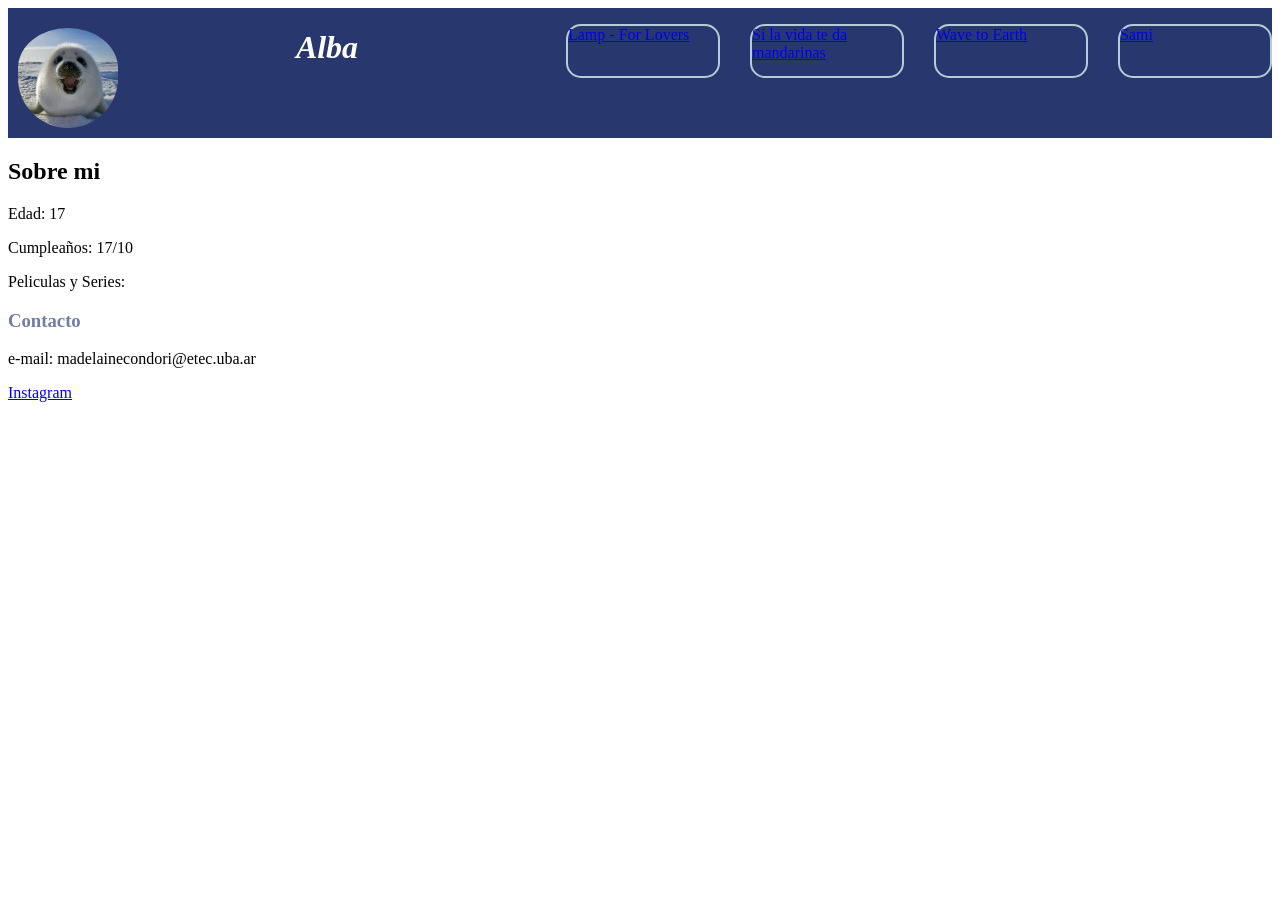
<file: Clase-3(practica-evaluacion)/index.html>
<!DOCTYPE html>
<html lang="en">
<!--metadatos de la pagina web-->
<!--Que espera google de nuestra pagina-->
<head>
    <meta charset="UTF-8">
    <meta name="viewport" content="width=device-width, initial-scale=1.0">
    <link rel="stylesheet" href="main.css">
    <title>Practica-evaluacion</title>
</head>

<body>
    <header class="estiloHeader">
        <img
        class="foto-perfil"
        src="imagenes/55d5ce5feac3da3154c3d13ff9ed55bd.jpg"
        alt="foquita ¨\(^u^)/¨">
        <h1 class="nombreHeader">Alba</h1>
        <ul class="contenedor-lista">
        <li class="botones-header"><a href="https://open.spotify.com/intl-es/album/0gwS2D9sukMLXNvleEnYr2">Lamp - For Lovers</a></li>
        <li class="botones-header"><a href="https://www.netflix.com/ar/title/81681535">Si la vida te da mandarinas</a></li>
        <li class="botones-header"><a href="https://open.spotify.com/intl-es/artist/5069JTmv5ZDyPeZaCCXiCg">Wave to Earth</a></li>
        <li class="botones-header"><a href="https://i.pinimg.com/custom_covers/222x/573294296254811809_1457741128.jpg">Sami</a></li>
        </ul>

    </header>
   

    <main>

        <!--Contenido principal-->

        <!--section: agrupa contenido relacionado. Ej:
        Habilidades, proyectos-->
        <section>
          
        </section>

        <!--article-->
        <!-- es un bloque de contenido independiente, que puede ser reutilizado o compartido-->
        <article>

        </article>
        
        
        <h2>Sobre mi</h2>
        <p>Edad: 17</p>
        <p>Cumpleaños: 17/10</p>
        <p>Peliculas y Series:</p>


    </main>

    <footer>

        <h3 class="contacto">Contacto</h3>
        <p>e-mail: madelainecondori@etec.uba.ar</p>
        <a href="https://www.instagram.com/alb1ws/">Instagram</a>
    </footer>

</body>
</html>
</file>
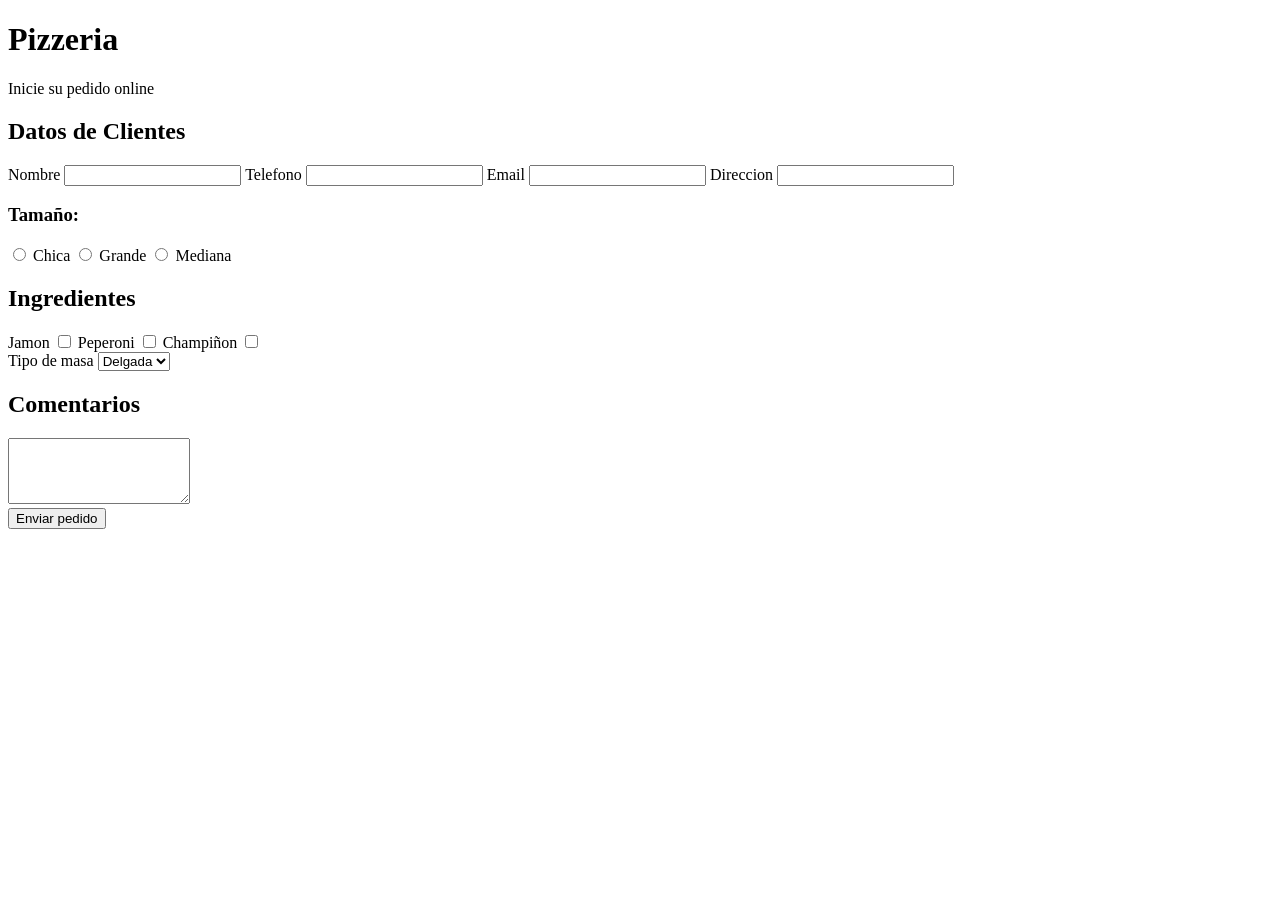
<file: Clase-4(1)/index.html>
<!doctype html>
<html lang="en">
  <head>
    <meta charset="UTF-8" />
    <meta name="viewport" content="width=device-width, initial-scale=1.0" />
    <title>Pizzeria</title>
  </head>
  <body>
    <header>
      <h1>Pizzeria</h1>
      <p>Inicie su pedido online</p>
    </header>

    <main>
      <!--Nos sirve para enviar datos-->
      <form>
        <section>
          <h2>Datos de Clientes</h2>

          <label for="nombre">Nombre</label>
          <!--El type nos indica lo que podemos ingresar en el input-->
          <input type="text" id="nombre" name="nombre" />

          <label for="tel">Telefono</label>
          <input type="number" id="tel" name="tel" />

          <label for="email">Email</label>
          <input type="email" id="email" name="email" />

          <label for="dir">Direccion</label>
          <input type="text" name="dir" id="dir" />
        </section>

        <section>
          <h3>Tamaño:</h3>

          <input type="radio" id="chica" name="tamaño" value="chica" />
          <label for="chica">Chica</label>

          <input type="radio" id="grande" name="tamaño" value="grande" />
          <label for="grande">Grande</label>

          <input type="radio" id="mediana" name="tamaño" value="mediana" />
          <label for="media">Mediana</label>
        </section>

        <section>
          <h2>Ingredientes</h2>

          <label for="jamon">Jamon</label>
          <input
            type="checkbox"
            id="jamon"
            name="ingredientes_jamon"
            value="jamon"
          />

          <label for="peperoni">Peperoni</label>
          <input
            type="checkbox"
            id="peperoni"
            name="ingredientes_peperoni"
            value="peperoni"
          />

          <label for="champiñon">Champiñon</label>
          <input
            type="checkbox"
            id="champiñon"
            name="ingrediente_champiñon"
            value="champiñon"
          />
        </section>

        <section>
          <label for="masa">Tipo de masa</label>
          <select name="masa" id="masa">
            <option value="delgada">Delgada</option>
            <option value="gruesa">Gruesa</option>
            <option value="integral">Integral</option>
          </select>
        </section>

        <section>
          <h2>Comentarios</h2>
          <textarea name="comentarios" id="comentarios" rows="4"></textarea>
        </section>

        <!--SIEMPRE que haya un formulario vamos a tener un boton type submit-->
        <button type="submit">Enviar pedido</button>
      </form>
    </main>
  </body>
</html>
</file>
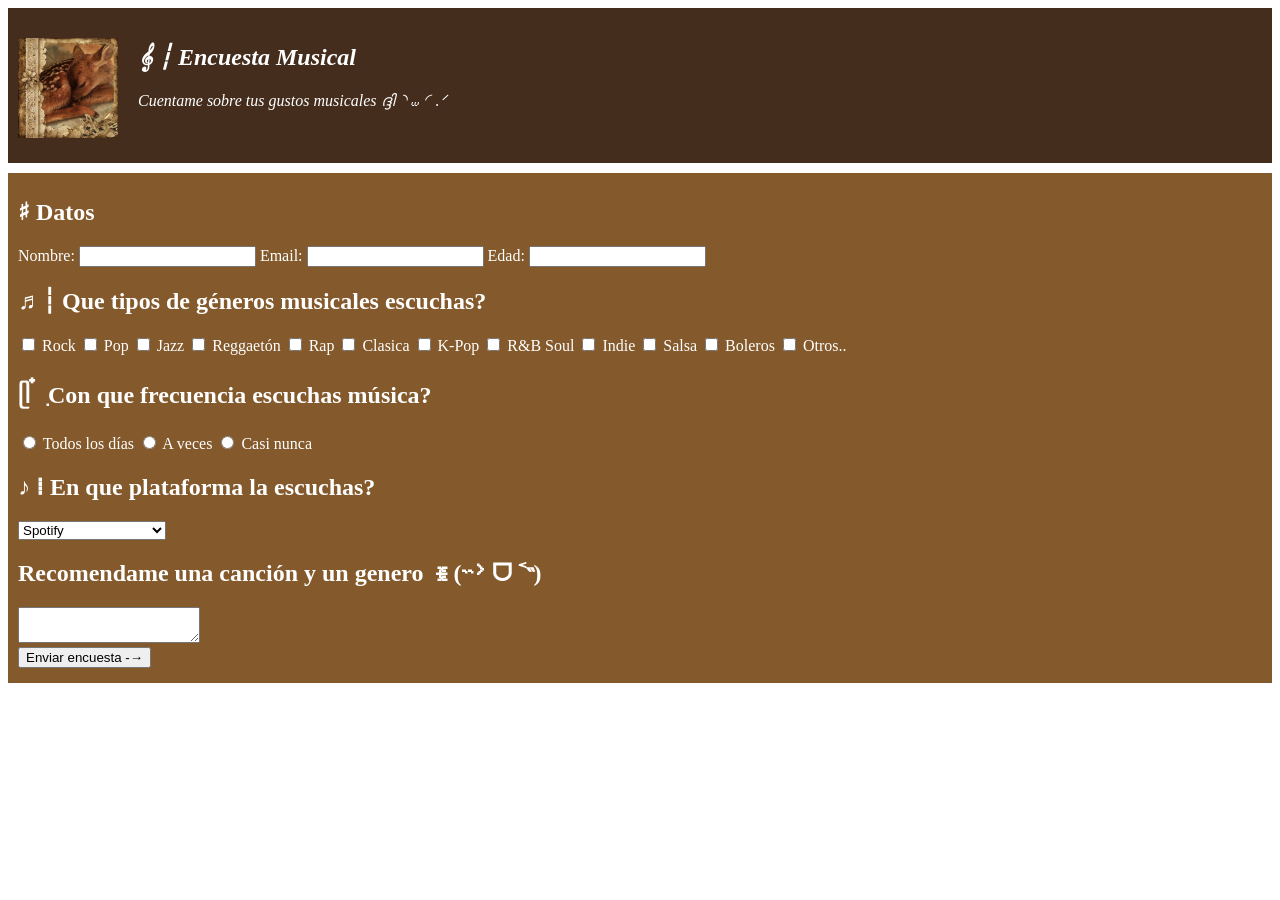
<file: Clase-4(tarea)/index.html>
<!doctype html>
<html lang="en">
  <head>
    <meta charset="UTF-8" />
    <meta name="viewport" content="width=device-width, initial-scale=1.0" />
    <link rel="stylesheet" href="main.css" />
    <title>Document</title>
  </head>
  <body>
    <header class="estiloHeader">
      <img
        class="estiloImg"
        src="./Imagenes/foto_encuesta.jpg"
        alt="venado_aesthetic"
      />
      <section class="estiloTitulo">
        <h1>𝄞 ┆ Encuesta Musical</h1>
        <p>Cuentame sobre tus gustos musicales ദ്ദി◝ ⩊ ◜.ᐟ</p>
      </section>
    </header>

    <main class="estiloMain">
      <form class="estiloForm">
        <section>
          <h2>♯ Datos</h2>
          <label for="nombre">Nombre:</label>
          <input type="text" id="nombre" name="nombre" required />

          <label for="email">Email:</label>
          <input type="email" id="email" name="email" required />

          <label for="edad">Edad:</label>
          <input type="number" id="edad" name="edad" required />
        </section>

        <section>
          <h2>♬ ┆ Que tipos de géneros musicales escuchas?</h2>

          <input type="checkbox" id="rock" name="generos" />
          <label for="rock">Rock</label>

          <input type="checkbox" id="pop" name="generos" />
          <label for="pop">Pop</label>

          <input type="checkbox" id="jazz" name="generos" />
          <label for="jazz">Jazz</label>

          <input type="checkbox" id="reggaeton" name="generos" />
          <label for="reggaeton">Reggaetón</label>

          <input type="checkbox" id="rap" name="generos" />
          <label for="rap">Rap</label>

          <input type="checkbox" id="clasica" name="generos" />
          <label for="clasica">Clasica</label>

          <input type="checkbox" id="kpop" name="generos" />
          <label for="kpop">K-Pop</label>

          <input type="checkbox" id="rybsoul" name="generos" />
          <label for="rybsoul">R&B Soul</label>

          <input type="checkbox" id="indie" name="generos" />
          <label for="indie">Indie</label>

          <input type="checkbox" id="salsa" name="generos" />
          <label for="salsa">Salsa</label>

          <input type="checkbox" id="boleros" name="generos" />
          <label for="boleros">Boleros</label>

          <input type="checkbox" id="otros" name="generos" />
          <label for="otros">Otros..</label>
        </section>

        <section>
          <h2>ᥫ ๋ ࣭ Con que frecuencia escuchas música?</h2>

          <input type="radio" id="diario" name="frecuencia" required />
          <label for="diario">Todos los días</label>

          <input type="radio" id="aveces" name="frecuencia" />
          <label for="aveces">A veces</label>

          <input type="radio" id="nunca" name="frecuencia" />
          <label for="nunca">Casi nunca</label>
        </section>

        <section>
          <h2>♪ ⁞ En que plataforma la escuchas?</h2>

          <select id="plataforma" name="plataforma">
            <option value="spotify">Spotify</option>
            <option value="youtube_m">YouTube Music</option>
            <option value="apple_music">Apple Music</option>
            <option value="amazon_m">Amazon Music</option>
            <option value="deezer">Deezer</option>
            <option value="tidal">Tidal</option>
            <option value="descargada">La tengo descargada</option>
            <option value="otra">Otra...</option>
          </select>
        </section>

        <section>
          <h2>Recomendame una canción y un genero ꉂ(˵˃ ᗜ ˂˵)</h2>
          <textarea
            name="comentarios"
            id="comentarios"
            rows="2"
            required
          ></textarea>
        </section>

        <button type="submit">Enviar encuesta -→</button>
      </form>
    </main>

    <footer></footer>
  </body>
</html>
</file>
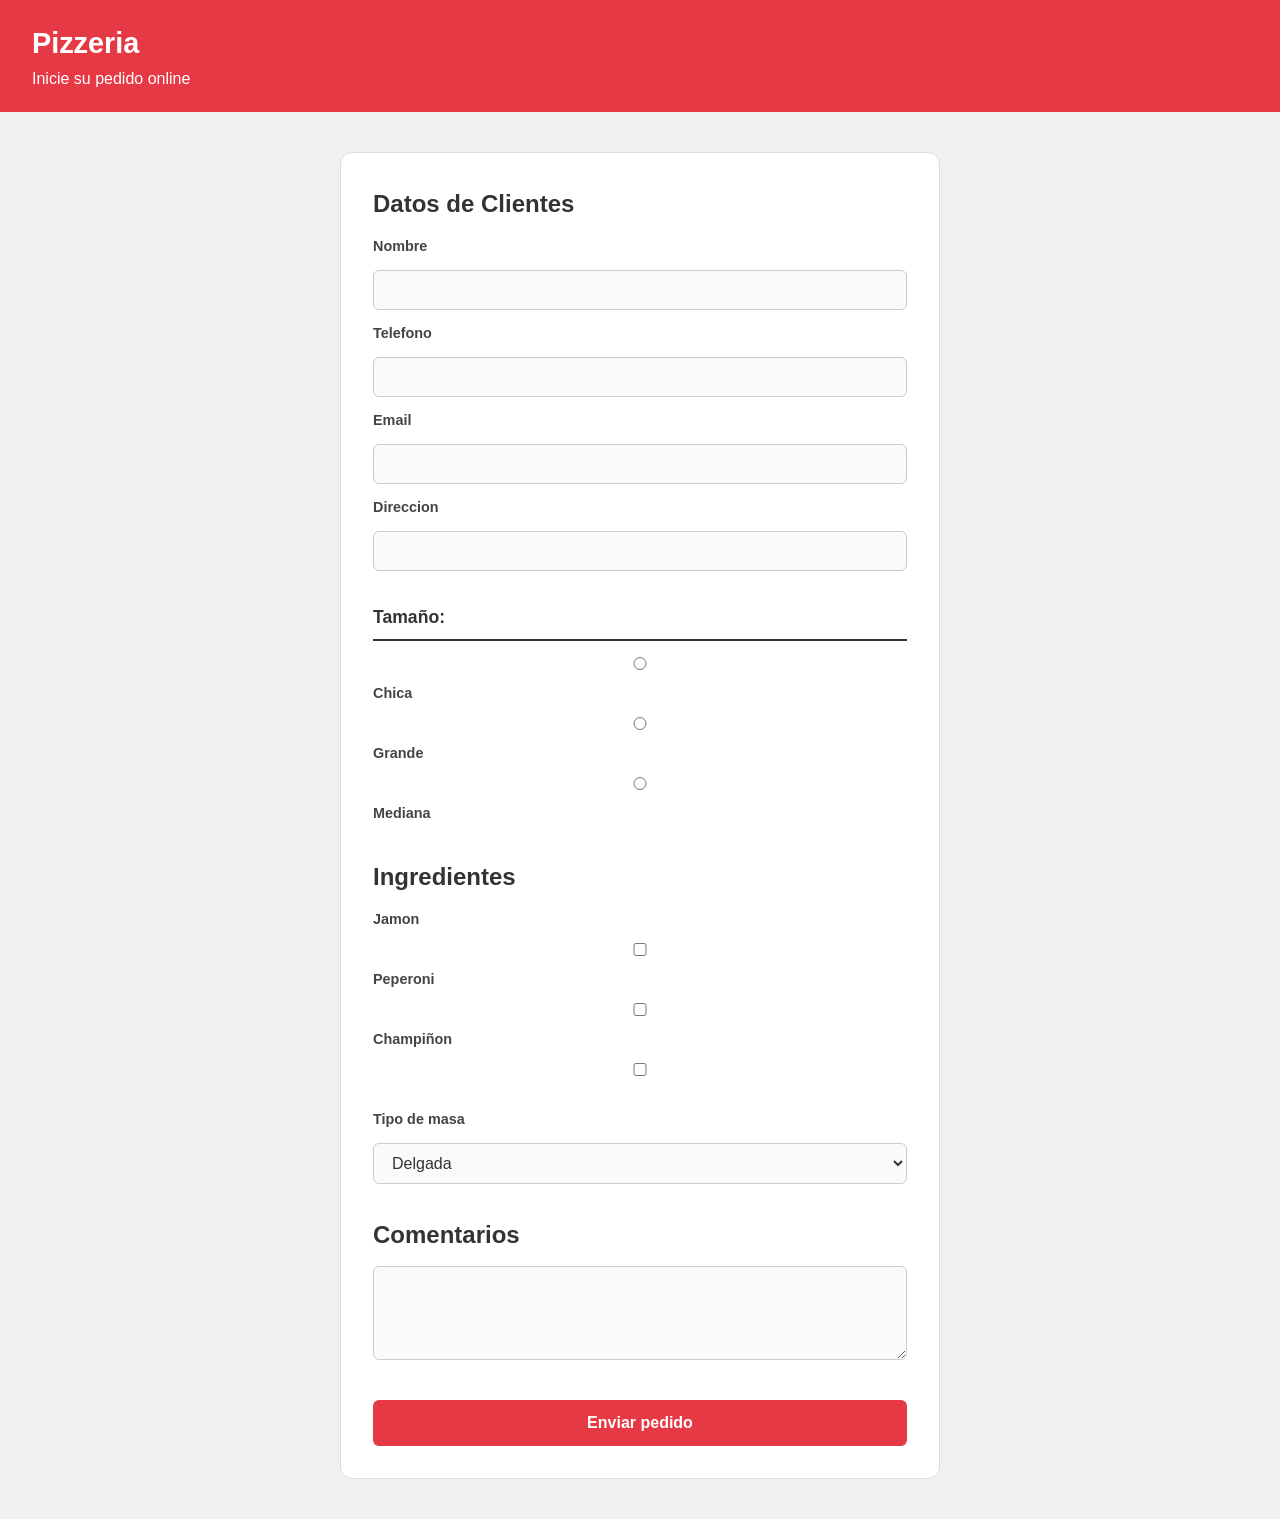
<file: Clase-5(1)/index.html>
<!doctype html>
<html lang="en">
  <head>
    <meta charset="UTF-8" />
    <meta name="viewport" content="width=device-width, initial-scale=1.0" />
    <link rel="stylesheet" href="main.css" />
    <title>Pizzeria</title>
  </head>
  <body>
    <header>
      <h1>Pizzeria</h1>
      <p>Inicie su pedido online</p>
    </header>

    <main>
      <!--Nos sirve para enviar datos-->
      <form>
        <section>
          <h2>Datos de Clientes</h2>

          <label for="nombre">Nombre</label>
          <!--El type nos indica lo que podemos ingresar en el input-->
          <input type="text" id="nombre" name="nombre" />

          <label for="tel">Telefono</label>
          <input type="number" id="tel" name="tel" />

          <label for="email">Email</label>
          <input type="email" id="email" name="email" />

          <label for="dir">Direccion</label>
          <input type="text" name="dir" id="dir" />
        </section>

        <section>
          <h3>Tamaño:</h3>

          <input type="radio" id="chica" name="tamaño" value="chica" />
          <label for="chica">Chica</label>

          <input type="radio" id="grande" name="tamaño" value="grande" />
          <label for="grande">Grande</label>

          <input type="radio" id="mediana" name="tamaño" value="mediana" />
          <label for="media">Mediana</label>
        </section>

        <section>
          <h2>Ingredientes</h2>

          <label for="jamon">Jamon</label>
          <input
            type="checkbox"
            id="jamon"
            name="ingredientes_jamon"
            value="jamon"
          />

          <label for="peperoni">Peperoni</label>
          <input
            type="checkbox"
            id="peperoni"
            name="ingredientes_peperoni"
            value="peperoni"
          />

          <label for="champiñon">Champiñon</label>
          <input
            type="checkbox"
            id="champiñon"
            name="ingrediente_champiñon"
            value="champiñon"
          />
        </section>

        <section>
          <label for="masa">Tipo de masa</label>
          <select name="masa" id="masa">
            <option value="delgada">Delgada</option>
            <option value="gruesa">Gruesa</option>
            <option value="integral">Integral</option>
          </select>
        </section>

        <section>
          <h2>Comentarios</h2>
          <textarea name="comentarios" id="comentarios" rows="4"></textarea>
        </section>

        <!--SIEMPRE que haya un formulario vamos a tener un boton type submit-->
        <button type="submit">Enviar pedido</button>
      </form>
    </main>
  </body>
</html>
</file>
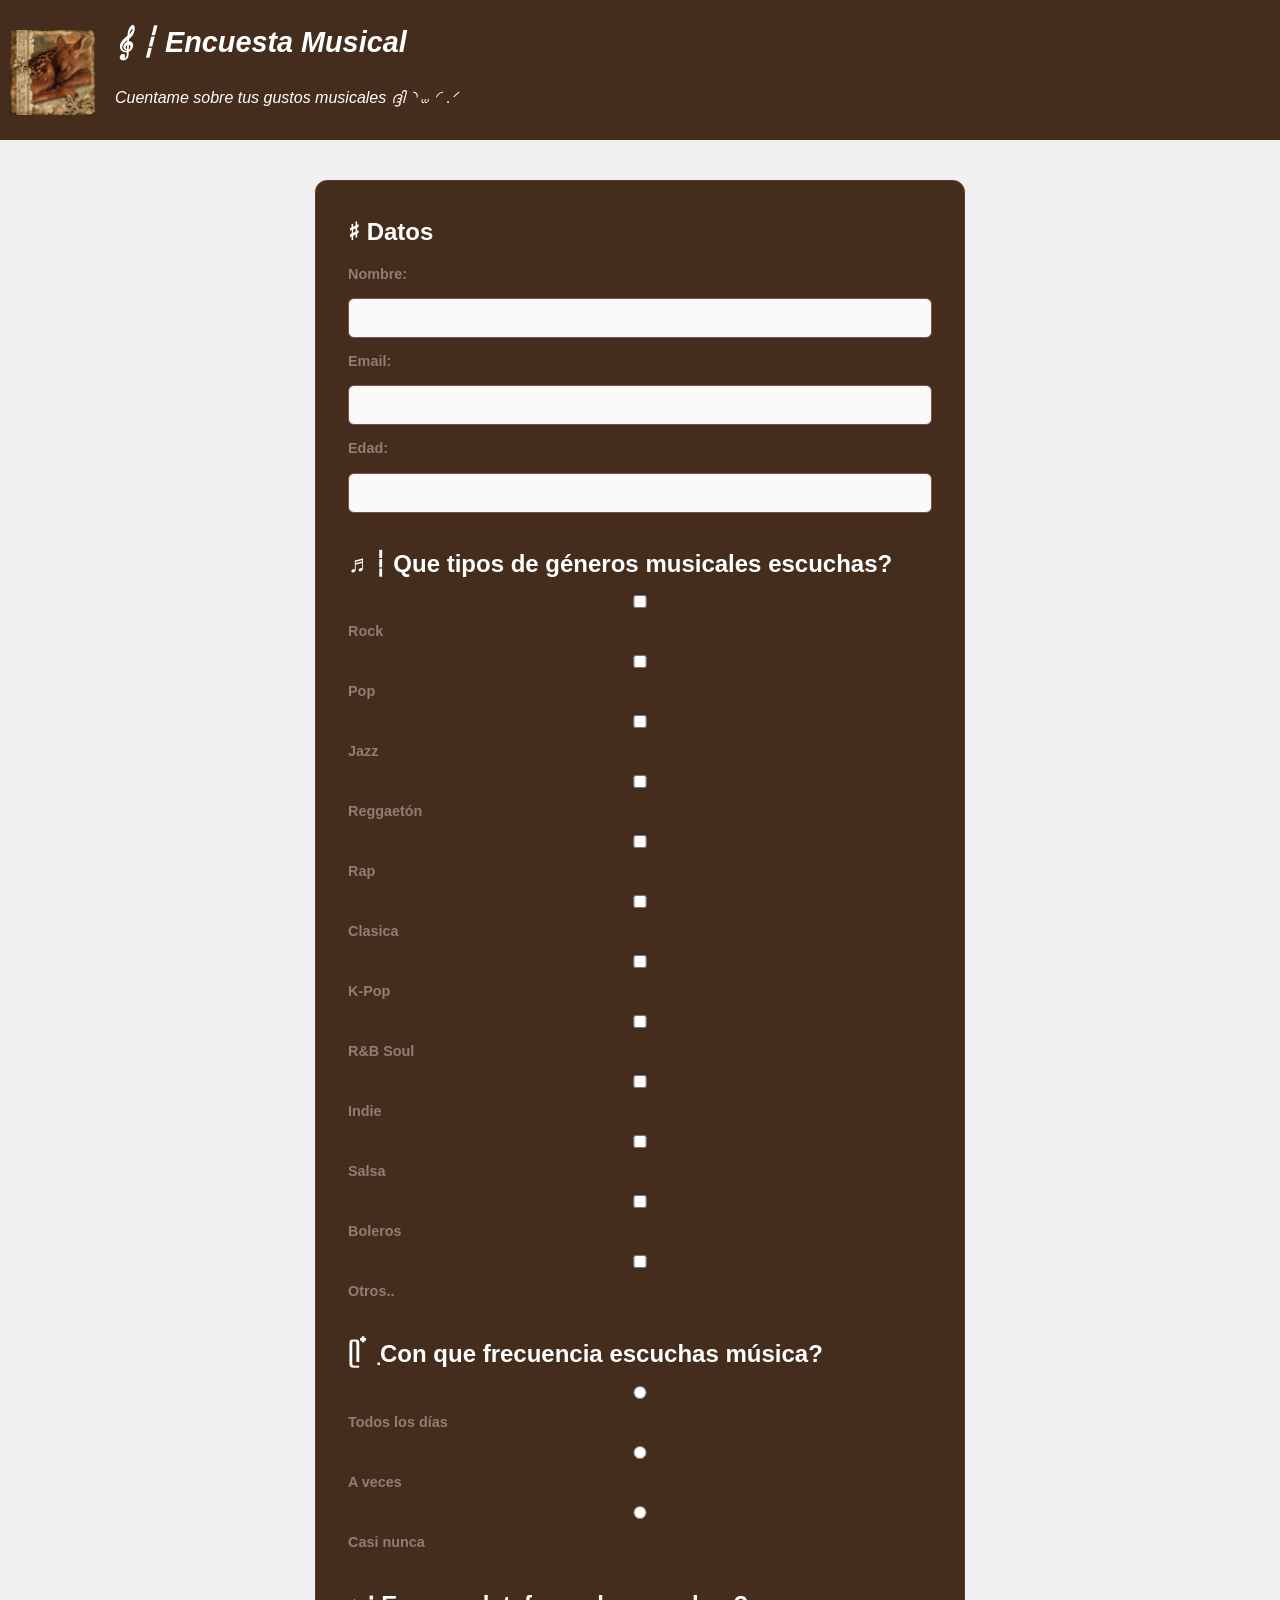
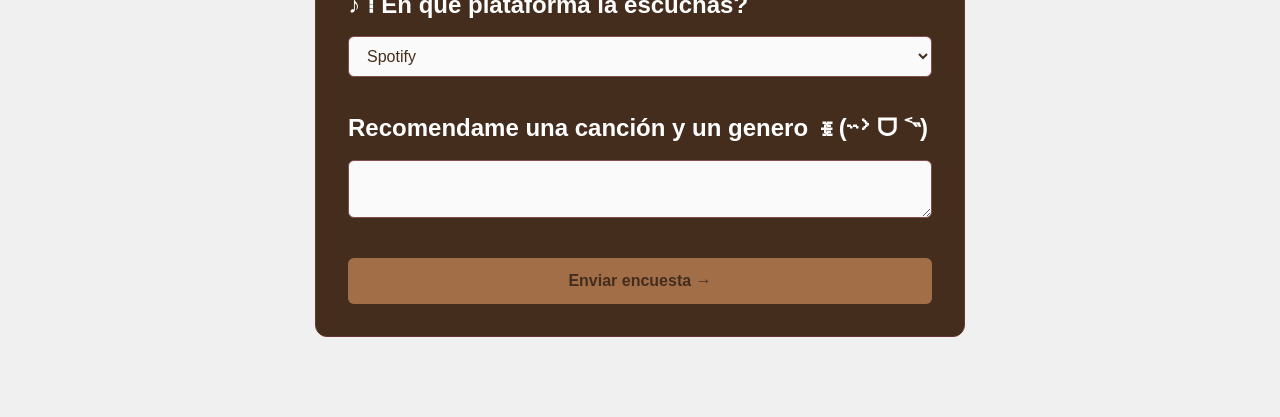
<file: Clase-5(2)/index.html>
<!doctype html>
<html lang="en">
  <head>
    <meta charset="UTF-8" />
    <meta name="viewport" content="width=device-width, initial-scale=1.0" />
    <link rel="stylesheet" href="main.css" />
    <title>Encuesta Musical</title>
  </head>
  <body>
    <header class="estiloHeader">
      <img
        class="estiloImg"
        src="./Imagenes/foto_encuesta.jpg"
        alt="venado_aesthetic"
      />
      <section class="estiloTitulo">
        <h1>𝄞 ┆ Encuesta Musical</h1>
        <p>Cuentame sobre tus gustos musicales ദ്ദി◝ ⩊ ◜.ᐟ</p>
      </section>
    </header>

    <main class="estiloMain">
      <form class="estiloForm">
        <section>
          <h2>♯ Datos</h2>
          <label for="nombre">Nombre:</label>
          <input type="text" id="nombre" name="nombre" required />

          <label for="email">Email:</label>
          <input type="email" id="email" name="email" required />

          <label for="edad">Edad:</label>
          <input type="number" id="edad" name="edad" required />
        </section>

        <section>
          <h2>♬ ┆ Que tipos de géneros musicales escuchas?</h2>

          <input type="checkbox" id="rock" name="generos" />
          <label for="rock">Rock</label>

          <input type="checkbox" id="pop" name="generos" />
          <label for="pop">Pop</label>

          <input type="checkbox" id="jazz" name="generos" />
          <label for="jazz">Jazz</label>

          <input type="checkbox" id="reggaeton" name="generos" />
          <label for="reggaeton">Reggaetón</label>

          <input type="checkbox" id="rap" name="generos" />
          <label for="rap">Rap</label>

          <input type="checkbox" id="clasica" name="generos" />
          <label for="clasica">Clasica</label>

          <input type="checkbox" id="kpop" name="generos" />
          <label for="kpop">K-Pop</label>

          <input type="checkbox" id="rybsoul" name="generos" />
          <label for="rybsoul">R&B Soul</label>

          <input type="checkbox" id="indie" name="generos" />
          <label for="indie">Indie</label>

          <input type="checkbox" id="salsa" name="generos" />
          <label for="salsa">Salsa</label>

          <input type="checkbox" id="boleros" name="generos" />
          <label for="boleros">Boleros</label>

          <input type="checkbox" id="otros" name="generos" />
          <label for="otros">Otros..</label>
        </section>

        <section>
          <h2>ᥫ ๋ ࣭ Con que frecuencia escuchas música?</h2>

          <input type="radio" id="diario" name="frecuencia" required />
          <label for="diario">Todos los días</label>

          <input type="radio" id="aveces" name="frecuencia" />
          <label for="aveces">A veces</label>

          <input type="radio" id="nunca" name="frecuencia" />
          <label for="nunca">Casi nunca</label>
        </section>

        <section>
          <h2>♪ ⁞ En que plataforma la escuchas?</h2>

          <select id="plataforma" name="plataforma">
            <option value="spotify">Spotify</option>
            <option value="youtube_m">YouTube Music</option>
            <option value="apple_music">Apple Music</option>
            <option value="amazon_m">Amazon Music</option>
            <option value="deezer">Deezer</option>
            <option value="tidal">Tidal</option>
            <option value="descargada">La tengo descargada</option>
            <option value="otra">Otra...</option>
          </select>
        </section>

        <section>
          <h2>Recomendame una canción y un genero ꉂ(˵˃ ᗜ ˂˵)</h2>
          <textarea
            name="comentarios"
            id="comentarios"
            rows="2"
            required
          ></textarea>
        </section>

        <button type="submit">Enviar encuesta →</button>
      </form>
    </main>

    <footer></footer>
  </body>
</html>
</file>
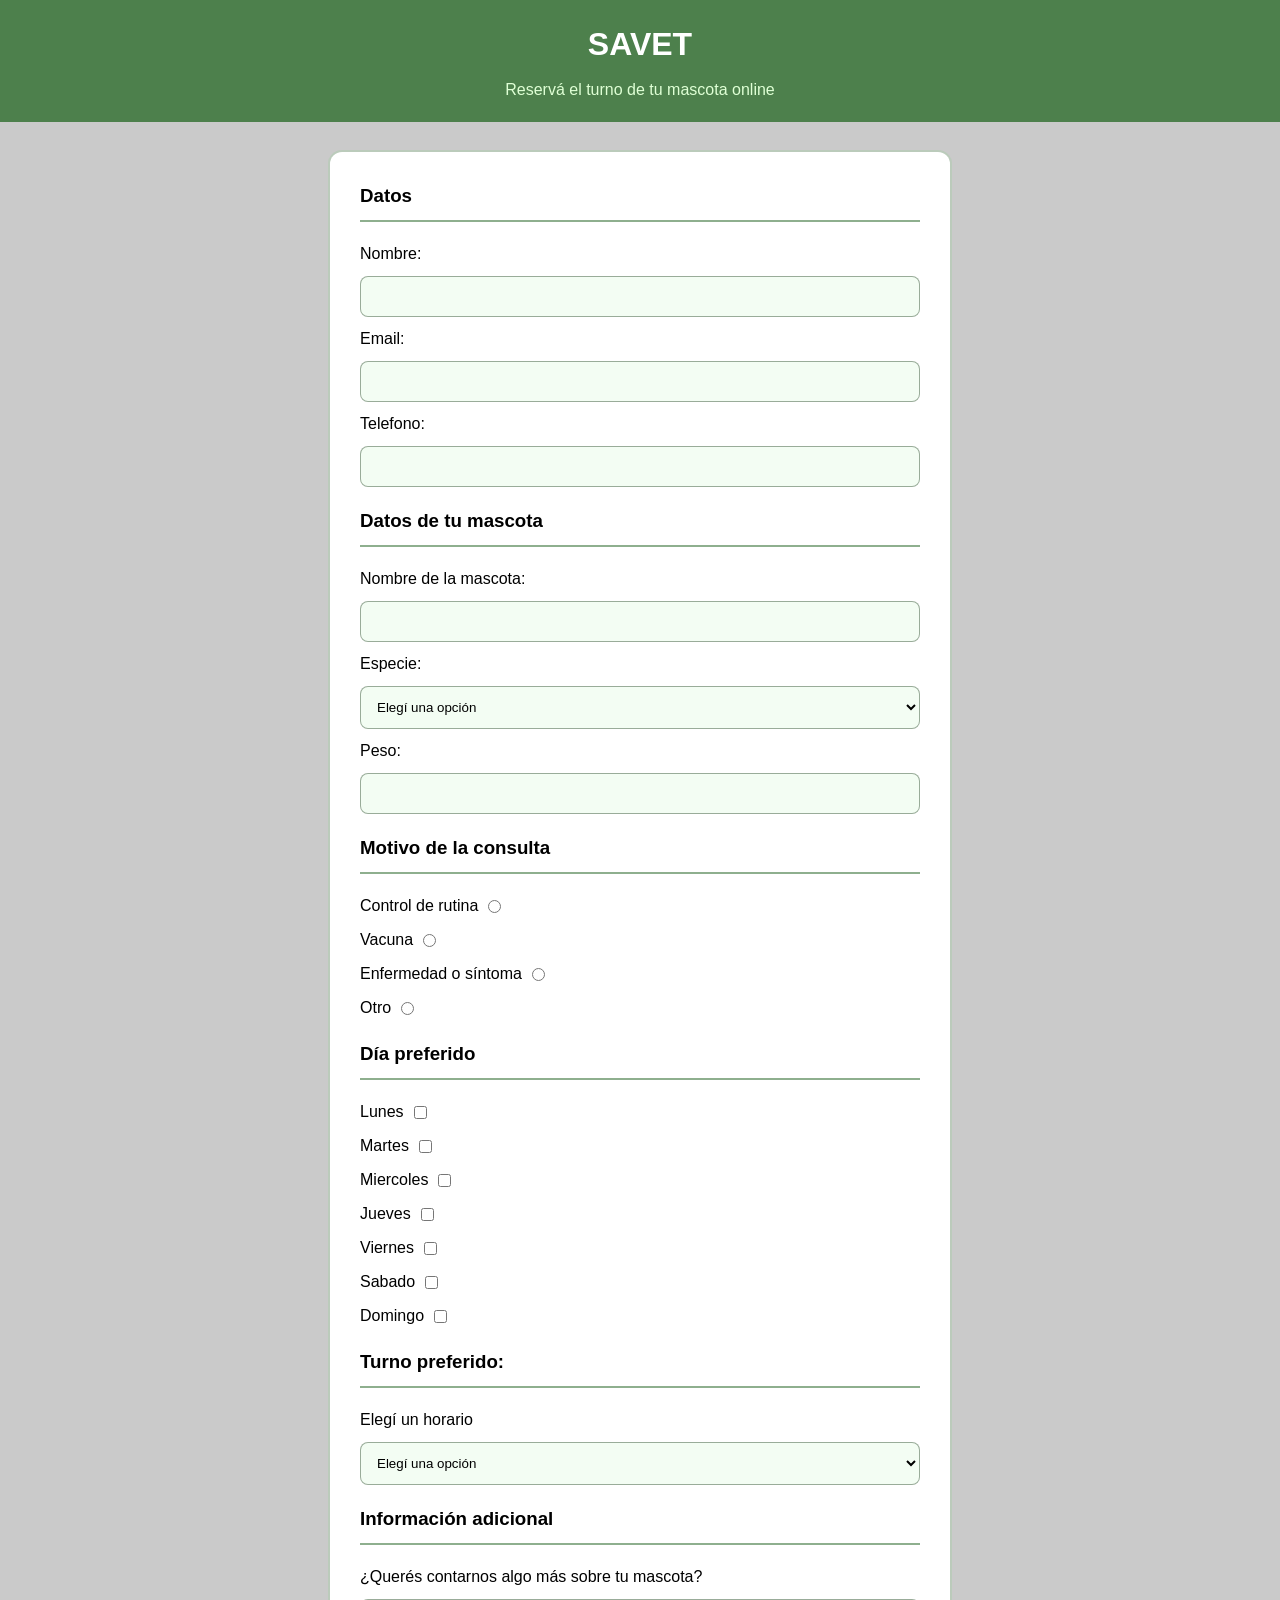
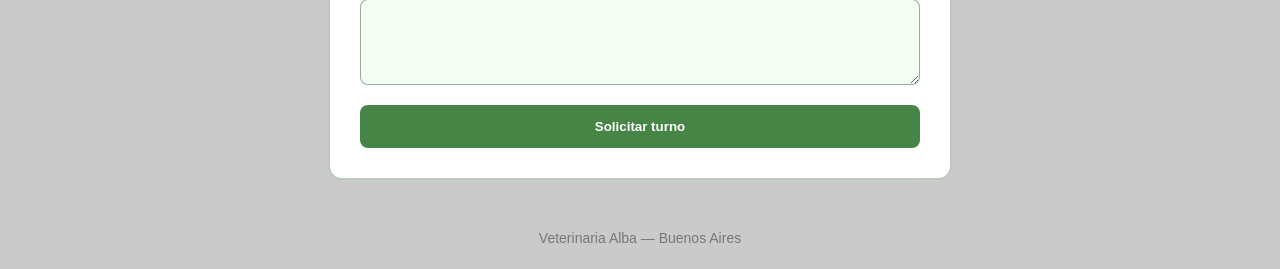
<file: Clase-5(veterinaria)/index.html>
<!DOCTYPE html>
<html lang="es">
<head>
    <meta charset="UTF-8">
    <meta name="viewport" content="width=device-width, initial-scale=1.0">
    <link rel="stylesheet" href="main.css"/>
    <title>veterinaria</title>
</head>
<body>
    <header>
        <h1>SAVET</h1>
        <p>Reservá el turno de tu mascota online</p>
    </header>
    
    <main>
        <form>
            <section>
                <h3>Datos</h3>

                <label for="nombre">Nombre:</label>
                <input type="text" id="nombre" name="nombre" required>
                
                <label for="email">Email:</label>
                <input type="email" id="email" name="email" required>

                <label for="telefono">Telefono:</label>
                <input type="text" id="telefono" name="telefono">
            </section>

            <section>
                <h3>Datos de tu mascota</h3>

                <label for="mascota">Nombre de la mascota:</label>
                <input type="text" id="mascota" name="mascota" required>

                <label for="especie">Especie:</label>
                <select name="especie" id="especie" required>
                    <option value="">Elegí una opción</option>
                    <option value="perro">Perro</option>
                    <option value="gato">Gato</option>
                    <option value="ave">Ave</option>
                    <option value="conejo">Conejo</option>
                    <option value="otro">Otro</option>
                </select>

                <label for="peso">Peso:</label>
                <input type="number" id="peso" name="peso" min="0">
            </section>

            <section>
                <h3>Motivo de la consulta</h3>

                <div class="opcion-radio">
                    <label for="control">Control de rutina</label>
                    <input type="radio" id="control" name="motivo" value="control">                    
                </div>
                <div class="opcion-radio">
                    <label for="vacuna">Vacuna</label>
                    <input type="radio" id="vacuna" name="motivo" value="vacuna">
                </div>
                <div class="opcion-radio">
                    <label for="enfermedad">Enfermedad o síntoma</label>
                    <input type="radio" id="enfermedad" name="motivo" value="enfermedad">
                </div>
                <div class="opcion-radio">
                    <label for="otro">Otro</label>
                    <input type="radio" id="otro" name="motivo" value="otro">
                </div>
            </section>

            <section>
                <h3>Día preferido</h3>

                <div class="opcion-checkbox">
                    <label for="lunes">Lunes</label>
                    <input type="checkbox" id="lunes" name="dia_lunes" value="lunes">
                </div>
                <div class="opcion-checkbox">
                    <label for="martes">Martes</label>
                    <input type="checkbox" id="martes" name="dia_martes" value="martes">
                </div>
                <div class="opcion-checkbox">
                    <label for="miercoles">Miercoles</label>
                    <input type="checkbox" id="miercoles" name="dia_miercoles" value="miercoles">
                </div>
                <div class="opcion-checkbox">
                    <label for="jueves">Jueves</label>
                    <input type="checkbox" id="jueves" name="dia_jueves" value="jueves">
                </div>
                <div class="opcion-checkbox">
                    <label for="viernes">Viernes</label>
                    <input type="checkbox" id="viernes" name="dia_viernes" value="viernes">
                </div>
                <div class="opcion-checkbox">
                    <label for="sabado">Sabado</label>
                    <input type="checkbox" id="sabado" name="dia_sabado" value="sabado">
                </div>
                <div class="opcion-checkbox">
                    <label for="domingo">Domingo</label>
                    <input type="checkbox" id="domingo" name="dia_domingo" value="domingo">
                </div>
            </section>

            <section>
                <h3>Turno preferido:</h3>
                <label for="turno">Elegí un horario</label>
                <select name="turno" id="turno" required>
                    <option value="">Elegí una opción</option>
                    <option value="mañana">Mañana (9 a 13hs)</option>
                    <option value="tarde">Tarde (14 a 18hs)</option>
                </select>
            </section>

            <section>
                <h3>Información adicional</h3>

                <label for="comentarios">¿Querés contarnos algo más sobre tu mascota?</label>
                <textarea 
                id="comentarios" 
                name="comentarios" 
                rows="4"
                ></textarea>
            </section>
            
            <button type="submit">Solicitar turno</button>
        </form>

    </main>
    
    <footer>
        <p>Veterinaria Alba — Buenos Aires</p>
    </footer>

</body>
</html>
</file>
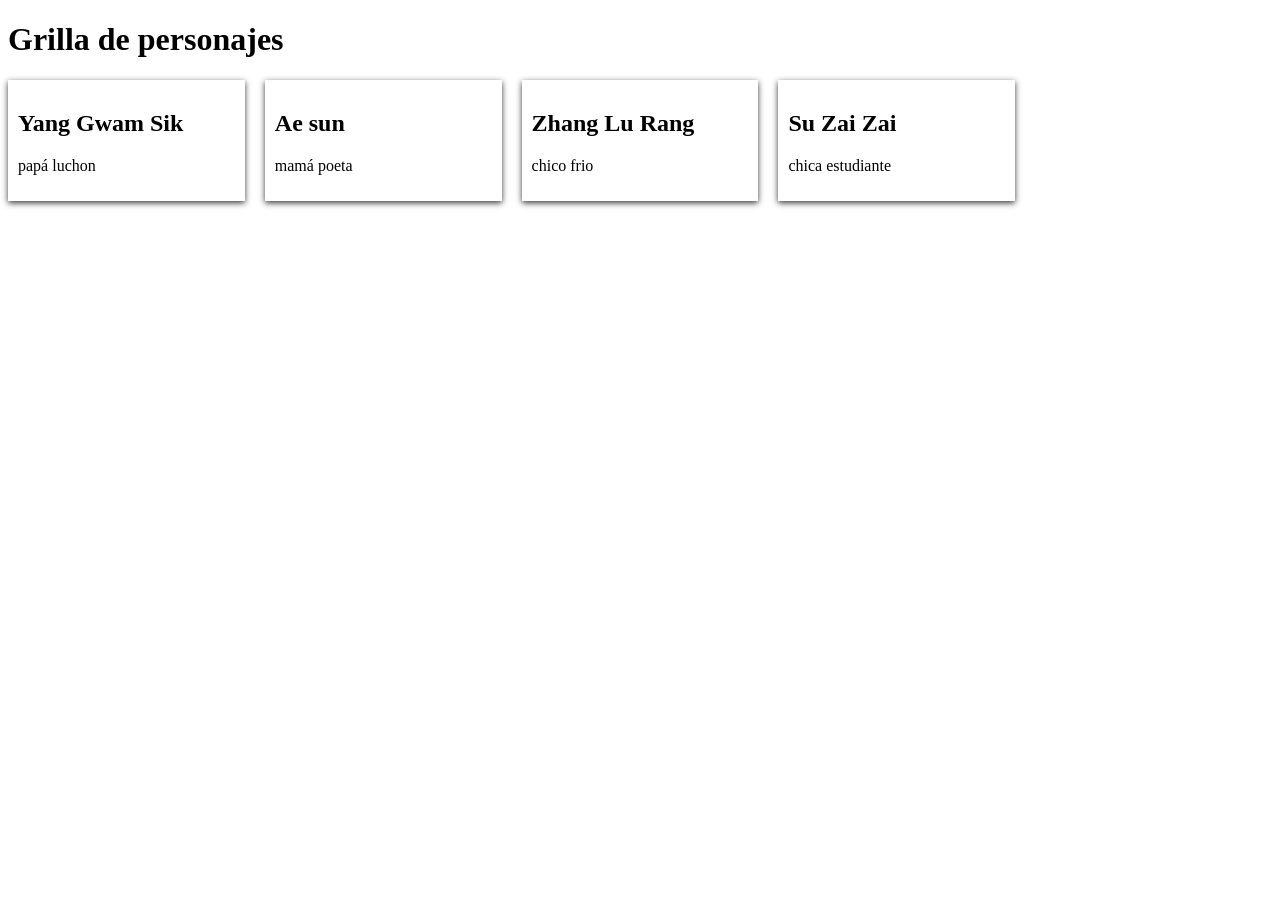
<file: Clase-7(Grilla-ejemplo)/index.html>
<!doctype html>
<html lang="en">
  <head>
    <meta charset="UTF-8" />
    <meta name="viewport" content="width=device-width, initial-scale=1.0" />
    <link rel="stylesheet" href="main.css" />
    <title>Pelis</title>
  </head>
  <body>
    <h1>Grilla de personajes</h1>
    <div id="grilla" class="grilla"></div>
  </body>
  <script src="script.js"></script>
</html>
</file>
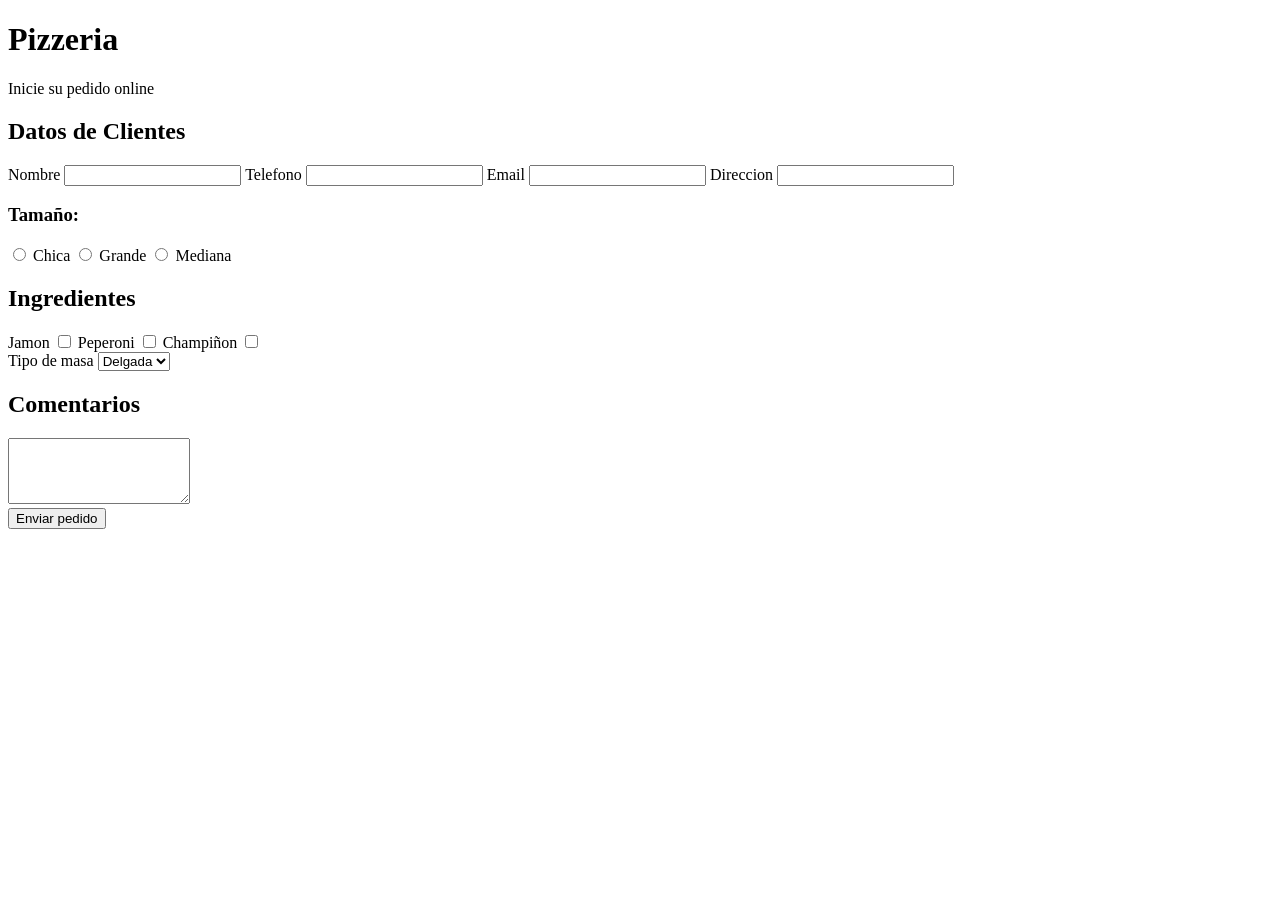
<file: Programacion_Web/Clase-4(1)/index.html>
<!DOCTYPE html>
<html lang="en">
<head>
    <meta charset="UTF-8">
    <meta name="viewport" content="width=device-width, initial-scale=1.0">
    <title>Document</title>
</head>
<body>
    <header>
        <h1>Pizzeria</h1>
        <p>Inicie su pedido online</p>
    </header>

    <main>
        <!--Nos sirve para enviar datos-->
        <form>
            <section>
                <h2>Datos de Clientes</h2>

                <label for="nombre">Nombre</label>
                <!--El type nos indica lo que podemos ingresar en el input-->
                <input type="text" id="nombre" name="nombre"/>
                
                <label for="tel">Telefono</label>
                <input type="number" id="tel" name="tel"/>
                
                <label for="email">Email</label>
                <input type="email" id="email" name="email"/>
                
                <label for="dir">Direccion</label>
                <input type="text" name="dir" id="dir">

            </section>

            <section>
                <h3>Tamaño:</h3>

                <input type="radio" id="chica" name="tamaño" value="chica" />
                <label for="chica">Chica</label>

                <input type="radio" id="grande" name="tamaño" value="grande" />
                <label for="grande">Grande</label>

                <input type="radio" id="mediana" name="tamaño" value="mediana" />
                <label for="media">Mediana</label>

            </section>
            
            <section>
                <h2>Ingredientes</h2>

                <label for="jamon">Jamon</label>
                <input type="checkbox" id="jamon" name="ingredientes_jamon" value="jamon">
                
                <label for="peperoni">Peperoni</label>
                <input type="checkbox" id="peperoni" name="ingredientes_peperoni" value="peperoni">

                <label for="champiñon">Champiñon</label>
                <input type="checkbox" id="champiñon" name="ingrediente_champiñon" value="champiñon">

            </section>

            <section>
                <label for="masa">Tipo de masa</label>
                <select name="masa" id="masa">
                    <option value="delgada">Delgada</option>
                    <option value="gruesa">Gruesa</option>
                    <option value="integral">Integral</option>
                </select>
            </section>

            <section>
                <h2>Comentarios</h2>
                <textarea name="comentarios" id="comentarios" rows="4"></textarea>

            </section>

            <!--SIEMPRE que haya un formulario vamos a tener un boton type submit-->
            <button type="submit">Enviar pedido</button>
        </form>
    </main>
    
</body>
</html>
</file>
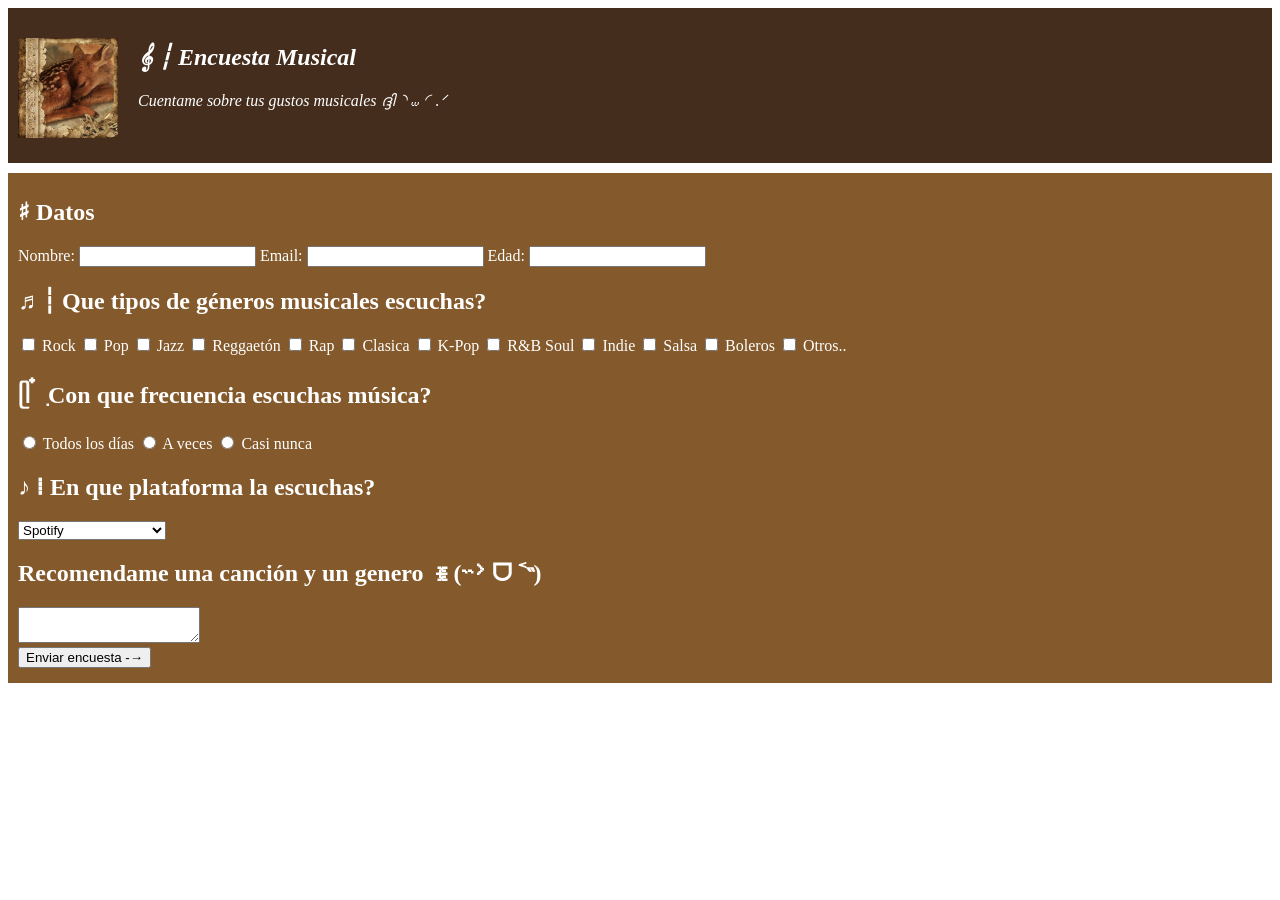
<file: Programacion_Web/Clase-4(tarea)/index.html>
<!DOCTYPE html>
<html lang="en">
<head>
    <meta charset="UTF-8">
    <meta name="viewport" content="width=device-width, initial-scale=1.0">
    <link rel="stylesheet" href="main.css">
    <title>Document</title>
</head>
<body>
    <header class="estiloHeader">
        <img class="estiloImg" src="/Clase-4(tarea)/Imagenes/foto_encuesta.jpg" alt="venado_aesthetic">
        <section class="estiloTitulo">
            <h1> 𝄞 ┆ Encuesta Musical</h1>
            <p>Cuentame sobre tus gustos musicales ദ്ദി◝ ⩊ ◜.ᐟ</p>
        </section>
        
    </header>

    <main class="estiloMain">
        <form class="estiloForm">
            <section>
                <h2>♯ Datos</h2>
                <label for="nombre">Nombre:</label>
                <input type="text" id="nombre" name="nombre" required>

                <label for="email">Email:</label>
                <input type="email" id="email" name="email" required>

                <label for="edad">Edad:</label>
                <input type="number" id="edad" name="edad" required>
            </section>

            <section>

                <h2> ♬ ┆ Que tipos de géneros musicales escuchas?</h2>

                <input type="checkbox" id="rock" name="generos">
                <label for="rock">Rock</label>

                <input type="checkbox" id="pop" name="generos">
                <label for="pop">Pop</label>

                <input type="checkbox" id="jazz" name="generos">
                <label for="jazz">Jazz</label>

                <input type="checkbox" id="reggaeton" name="generos">
                <label for="reggaeton">Reggaetón</label>

                <input type="checkbox" id="rap" name="generos">
                <label for="rap">Rap</label>

                <input type="checkbox" id="clasica" name="generos">
                <label for="clasica">Clasica</label>

                <input type="checkbox" id="kpop" name="generos">
                <label for="kpop">K-Pop</label>

                <input type="checkbox" id="rybsoul" name="generos">
                <label for="rybsoul">R&B Soul</label>

                <input type="checkbox" id="indie" name="generos">
                <label for="indie">Indie</label>

                <input type="checkbox" id="salsa" name="generos">
                <label for="salsa">Salsa</label>

                <input type="checkbox" id="boleros" name="generos">
                <label for="boleros">Boleros</label>

                <input type="checkbox" id="otros" name="generos">
                <label for="otros">Otros..</label>

            </section>
            
            <section>

                <h2>ᥫ ๋ ࣭  Con que frecuencia escuchas música?</h2>

                <input type="radio" id="diario" name="frecuencia" required>
                <label for="diario">Todos los días</label>

                <input type="radio" id="aveces" name="frecuencia">
                <label for="aveces">A veces</label>

                <input type="radio" id="nunca" name="frecuencia">
                <label for="nunca">Casi nunca</label>

            </section>

            <section>
                <h2> ♪ ⁞ En que plataforma la escuchas?</h2>

                <select id="plataforma" name="plataforma">
                <option value="spotify">Spotify</option>
                <option value="youtube_m">YouTube Music</option>
                <option value="apple_music">Apple Music</option>
                <option value="amazon_m">Amazon Music</option>
                <option value="deezer">Deezer</option>
                <option value="tidal">Tidal</option>
                <option value="descargada">La tengo descargada</option>
                <option value="otra">Otra...</option>
                </select>
            </section>

            <section>
                <h2>Recomendame una canción y un genero ꉂ(˵˃ ᗜ ˂˵)</h2>
                <textarea name="comentarios" id="comentarios" rows="2" required></textarea>
            </section>

            <button type="submit"> Enviar encuesta -→ </button>

        </form>
    </main>

    <footer>

    </footer>
</body>
</html>
</file>
<file: Clase-3(practica-evaluacion)/main.css>
/*Modelo de caja - Es un concepto fundamental*/
/*Es un concepto fundamental en css que describen como se calculan
las dimesiones y el espacio ocupado por los elementos de la pagina web.*/
.foto-perfil{
    width: 100px; /*ancho del contenido*/
    height: 100px; /*alto del contenido*/
    padding-top: 10px;/*espacio entre el contenido y el borde*/
    margin: 10px;/*espacio entre el borde y otros elemento*/
    /*en el borde se incluye el grosor, tipo de la linea y color*/
    /*border: 2px solid rgb(177, 195, 216);*/ 
    border-radius: 50px;
}
/*en muchos estilos cuando el elemento es una caja, si no le aclaro de que 
lado quiero el borde, lo hara en los 4 lados tanto como en los bordes y 
los margenes. si le aclaras, usaras el que le aclares*/

.contenedor-lista{

    display: flex;
    gap: 30px; /*Espacio entre los elementos*/
    padding: 50;
}

.botones-header{
    border: 2px solid #b3ced4;
    background-color: #28386e;
    gap: 10px;
    height: 50px;
    width: 150px;
    border-radius: 15px;

}
.botones-header:hover{
    background-color: #b3ced4;
    cursor: default;
    

}

.nombreHeader{
    color: white;
    font-style: italic;
    font-family: "Times New Roman", Times, serif;
}

.contacto{
    size: 50px;
    color: #707ea5;
    font: italic;
}

.estiloHeader{
    display: flex;
    justify-content: space-between;
    background-color: #28386e;
}

li{
    list-style: none; /*Elimina los elementos de la lista*/
}
</file>
<file: Clase-4(tarea)/main.css>
html {
  scroll-behavior: smooth;
}

.estiloHeader {
  display: flex;
  background-color: #442d1c;
  padding-top: 5px;
  padding-bottom: 15px;
}

.estiloMain {
  background-color: #84592b;
}

.estiloTitulo {
  justify-content: space-around;
  margin: 10px;
  color: white;
  font-style: italic;
}

.estiloForm {
  margin: 10px;
  color: #ffffff;
  padding-top: 5px;
  padding-bottom: 15px;
}

.estiloImg {
  width: auto;
  height: 100px;
  margin: 10px;
  padding-top: 15px;
}
</file>
<file: Clase-5(1)/main.css>
* {
  box-sizing: border-box;
  margin: 0;
  padding: 0;
}

body {
  font-family: sans-serif;
  font-size: 16px;
  line-height: 1.6;
  color: #333;
  background-color: #f0f0f0;
}

input,
select,
textarea,
button {
  font-family: inherit;
  font-size: inherit;
}

header {
  background-color: #e63946;
  color: white;
  padding: 20px 32px;
}

header h1 {
  font-size: 1.8rem;
}

form {
  max-width: 600px;
  margin: 40px auto;
  padding: 32px;
  background-color: #fff;
  border: 1px solid #ddd;
  border-radius: 12px;
}

section {
  display: flex;
  flex-direction: column;
  gap: 12px;
  margin-bottom: 32px;
}

section h3 {
  font-size: 1.1rem;
  font-weight: bold;
  border-bottom: 2px solid #333;
  padding-bottom: 8px;
  margin-bottom: 4px;
}

label {
  font-size: 0.9rem;
  font-weight: bold;
  color: #444;
}

input[type="text"],
input[type="email"],
input[type="number"],
select,
textarea {
  width: 100%;
  padding: 10px 14px;
  border: 1px solid #ccc;
  border-radius: 6px;
  font-size: 1rem;
  color: #333;
  background-color: #fafafa;
}

input[type="text"]:focus,
input[type="email"]:focus,
input[type="number"]:focus,
select:focus,
textarea:focus {
  outline: none;
  border-color: #e63946;
  background-color: #fff;
  box-shadow: 0 0 0 3px rgba(230, 57, 70, 0.15);
}

select {
  cursor: pointer;
}

textarea {
  resize: vertical;
}

.opcion-radio,
.opcion-checkbox {
  display: flex;
  align-items: center;
  gap: 8px;
  cursor: pointer;
}

button[type="submit"] {
  width: 100%;
  padding: 14px;
  background-color: #e63946;
  color: white;
  font-size: 1rem;
  font-weight: bold;
  border: none;
  border-radius: 6px;
  cursor: pointer;
  margin-top: 8px;
}

button[type="submit"]:hover {
  background-color: #c1121f;
}

footer {
  text-align: center;
  padding: 20px;
  font-size: 0.85rem;
  color: #888;
}
</file>
<file: Clase-5(2)/main.css>
* {
  box-sizing: border-box;
  margin: 0;
  padding: 0;
}

body {
  font-family: sans-serif;
  font-size: 16px;
  line-height: 1.6;
  color: #ffffff; /*color del texto del cuerpo*/
  background-color: #f0f0f0; /*color del fondo de todo lo que esta en el cuerpo*/
}

input,
select,
textarea,
button {
  font-family: inherit;
  font-size: inherit;
}

/*header { 
  background-color: #ffffff;
  color: white;
  padding: 20px 32px;
}ya se uso otro abajo(pa otro trabajo sirve*/

header h1 {
  font-size: 1.8rem;
}

form {
  max-width: 650px; /*Tamaño del ancho*/
  margin: 40px auto;
  padding: 32px;
  background-color: #442d1c; /*color del fondo del formulario*/
  border: 1px solid #683636; /*Color del borde del formulario*/
  border-radius: 12px;
}

section {
  display: flex;
  flex-direction: column;
  gap: 12px;
  margin-bottom: 32px;
}

section h3 {
  font-size: 1.1rem;
  font-weight: bold;
  border-bottom: 2px solid #20150d; /*color del borde de boton(en este caso la opcion de las plataformas*/
  padding-bottom: 8px;
  margin-bottom: 4px;
}

label {
  font-size: 0.9rem;
  font-weight: bold;
  color: #947c76; /*color de los label(nombre de campo a rellenar/tildar/elegir*/
}

input[type="text"],
input[type="email"],
input[type="number"],
select,
textarea {
  width: 100%;
  padding: 10px 14px;
  border: 1px solid #804e4e; /*color del borde los campo a rellenar con texto*/
  border-radius: 6px;
  font-size: 1rem;
  color: #442d1c;
  background-color: #fafafa; /*color del fonde de campos a rellenar*/
}

input[type="text"]:focus,
input[type="email"]:focus,
input[type="number"]:focus,
select:focus,
textarea:focus {
  outline: none;
  border-color: #b49fa1;
  background-color: #fff;
  box-shadow: 0 0 0 3px rgba(230, 57, 70, 0.15);
}

select {
  cursor: pointer;
}

textarea {
  resize: vertical;
}

.opcion-radio,
.opcion-checkbox {
  display: flex;
  align-items: center;
  gap: 8px;
  cursor: pointer;
}

button[type="submit"] {
  width: 100%;
  padding: 14px;
  background-color: #ffae7481; /*color del fondo del boton*/
  color: #442d1c; /*color del texto que esta en el boton*/
  font-size: 1rem;
  font-weight: bold;
  border: none;
  border-radius: 6px;
  cursor: pointer;
  margin-top: 8px;
}

button[type="submit"]:hover {
  background-color: #9c7f6a; /*color del boton cuando el raton pasa por encima*/
}

footer {
  text-align: center;
  padding: 20px;
  font-size: 0.85rem;
  color: #888;
}

.estiloHeader {
  display: flex;
  background-color: #442d1c; /*color del fondo de header*/
  padding-top: 5px;
  padding-bottom: 15px;
}

.estiloImg {
  width: auto;
  height: 100px;
  margin: 10px;
  padding-top: 15px;
}

.estiloTitulo {
  justify-content: space-around;
  margin: 10px;
  color: white;
  font-style: italic;
}
</file>
<file: Clase-5(veterinaria)/main.css>
*{
    margin: 0;
    padding: 0;
    box-sizing: border-box;
}

body{
  font-family: sans-serif;
  font-size: 16px;
  line-height: 1.5;
  background-color: rgb(202, 202, 202); /*color del fondo de todo lo que esta en el cuerpo*/
}

header{
    background-color: #4d804c;
    color: rgb(255, 255, 255);
    text-align: center;
    padding: 20px;
    
}
header p{ /*Para que el subtitulo se vea menos prominente que el titulo*/
    margin-top: 10px;
    color: rgb(223, 255, 213);
    /*font-style: oblique;
    opacity: 0.9;*/
}

main{
    padding: 30px;
}

form{
    max-width: 620px;
    margin: auto;
    background-color: white;
    padding: 30px;
    border-radius: 12px;
    box-shadow: 0 0 0 2px #69ce6926;
}

section{
    display: flex;
    flex-direction: column;
    gap: 10px;
    margin-bottom: 20px;
}

section h3{
    border-bottom: 2px solid #4d804ca1;
    padding-bottom: 10px;
    margin-bottom: 10px;
}

input,
select,
textarea{
    width: 100%;
    padding: 12px;
    border: 1px solid #657e64a1;
    border-radius: 8px;
    background-color: #edfceca1;
}

input:focus,
select:focus,
textarea:focus{
    outline: none;
    border-color: #588157;
    box-shadow: 0 0 5px #58815766;
}

textarea{
    resize: vertical;
}

select{
    cursor: pointer;
}

.opcion-radio,
.opcion-checkbox{
    display: flex;
    align-items: center;
    gap: 10px;
}

.opcion-radio label,
.opcion-checkbox label{
    cursor: pointer;
}

.opcion-radio input,
.opcion-checkbox input{
    width: auto;
}

button{
    width: 100%;
    padding: 14px;
    background-color: #478547;
    color: white;
    font-weight: bold;
    border: none;
    border-radius: 8px;
    cursor: pointer;
}

button:hover{
    background-color: #44694b;
}

footer{
    text-align: center;
    padding: 20px;
    color: #777;
    font-size: 14px;
}

input,
select,
textarea,
button{
    font-family: inherit;
}
</file>
<file: Clase-7(Grilla-ejemplo)/main.css>
.grilla {
  display: grid;
  /*grid-template-columns: 200px 200px 200px;*/
  grid-template-columns: repeat(auto-fill, minmax(200px, 1fr));
  gap: 20px;
}

.card {
  background-color: "white";
  padding: 10px;
  box-shadow: 0 2px 6px rgb(58, 57, 57);
}
</file>
<file: Programacion_Web/Clase-4(tarea)/main.css>
html {
  scroll-behavior: smooth;
}

.estiloHeader {
  display: flex;
  background-color: #442d1c;
  padding-top: 5px;
  padding-bottom: 15px;
}

.estiloMain {
  background-color: #84592b;
}

.estiloTitulo {
  justify-content: space-around;
  margin: 10px;
  color: white;
  font-style: italic;
}

.estiloForm {
  margin: 10px;
  color: #ffffff;
  padding-top: 5px;
  padding-bottom: 15px;
}

.estiloImg {
  width: auto;
  height: 100px;
  margin: 10px;
  padding-top: 15px;
}
</file>
